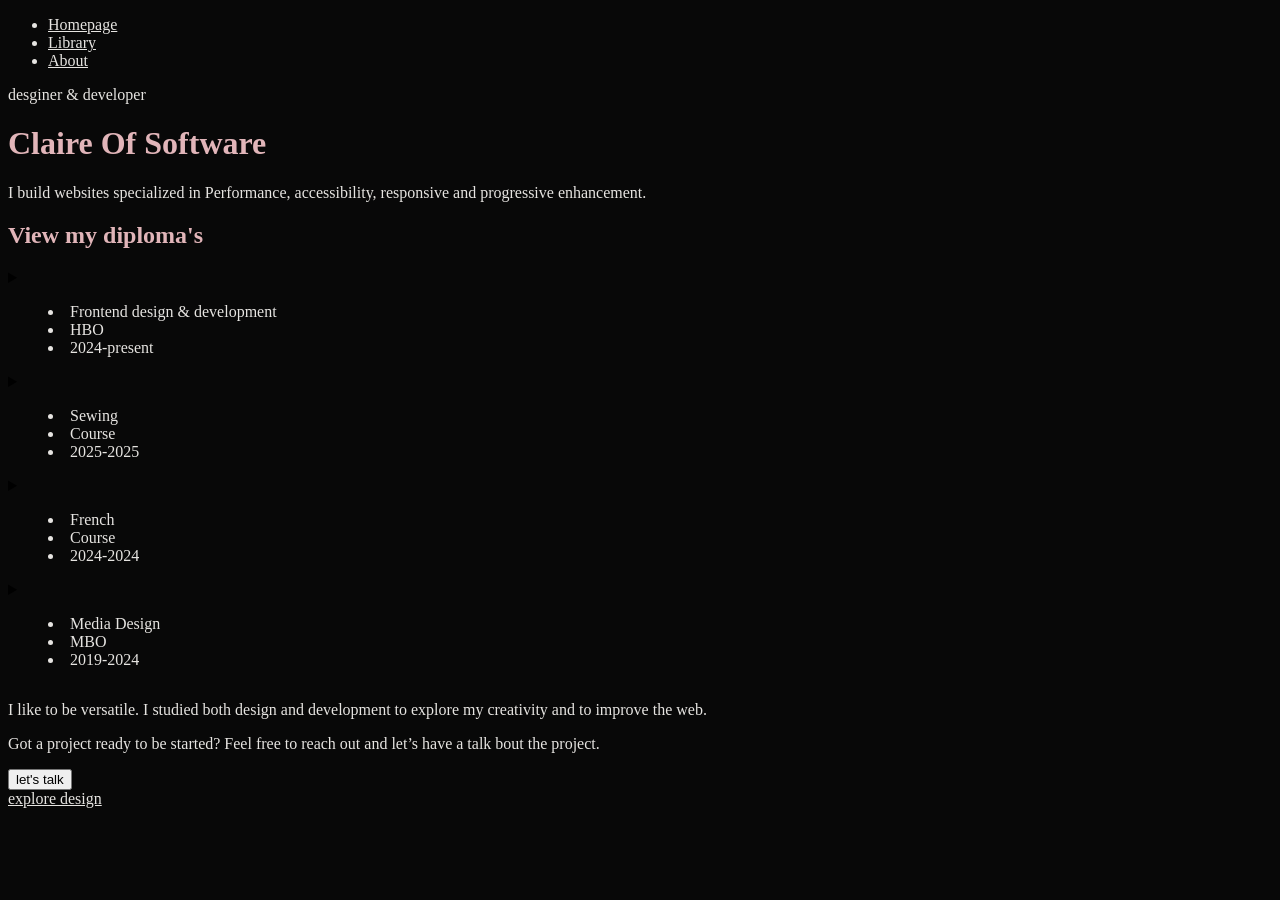
<file: index.html>
<!DOCTYPE html>
<html lang="en">
<head>
    <meta charset="UTF-8">
    <meta name="viewport" content="width=device-width, initial-scale=1.0">
    <link rel="stylesheet" href="/main.css">
    <title>Homepage</title>
</head>
<body>
    <nav>
        <ul>
            <li>
                <a href="/index.html">Homepage</a>
            </li>
            <li>
                <a href="/library.html">Library</a>
            </li>
            <li>
                <a href="/about.html">About</a>
            </li>
        </ul>
    </nav>
    <header>
        <p>desginer & developer</p>
        <h1>Claire Of Software</h1>
    </header>

    <main>
        <section>
            <p>I build websites specialized in 
                Performance, accessibility, responsive 
                and progressive enhancement.</p>
        </section>
        <section>
            <h2>View my diploma's</h2>
            <details>
                <summary>
                  <ul>
                    <li>Frontend design & development</li>
                    <li>HBO</li>
                    <li>2024-present</li>
                  </ul>
                </summary>
                informtion about my diploma
              </details>
              <details>
                <summary>
                  <ul>
                    <li>Sewing</li>
                    <li>Course</li>
                    <li>2025-2025</li>
                  </ul>
                </summary>
                informtion about my course
              </details>
              <details>
                <summary>
                  <ul>
                    <li>French</li>
                    <li>Course</li>
                    <li>2024-2024</li>
                  </ul>
                </summary>
                informtion about my course
              </details>
              <details>
                <summary>
                  <ul>
                    <li>Media Design</li>
                    <li>MBO</li>
                    <li>2019-2024</li>
                  </ul>
                </summary>
                informtion about my diploma
              </details>
        </section>
        <section>
            <p>I like to be versatile. I studied both design and development to explore my creativity and to improve the web. </p>
        </section>
        <section>
            <p>Got a project ready to be started? Feel free to reach out and let’s have a talk bout the project.</p>
            <button>let's talk</button>
        </section>
        <section>
            <a href="">explore design</a>
        </section>
    </main>
</body>
</html>
</file>
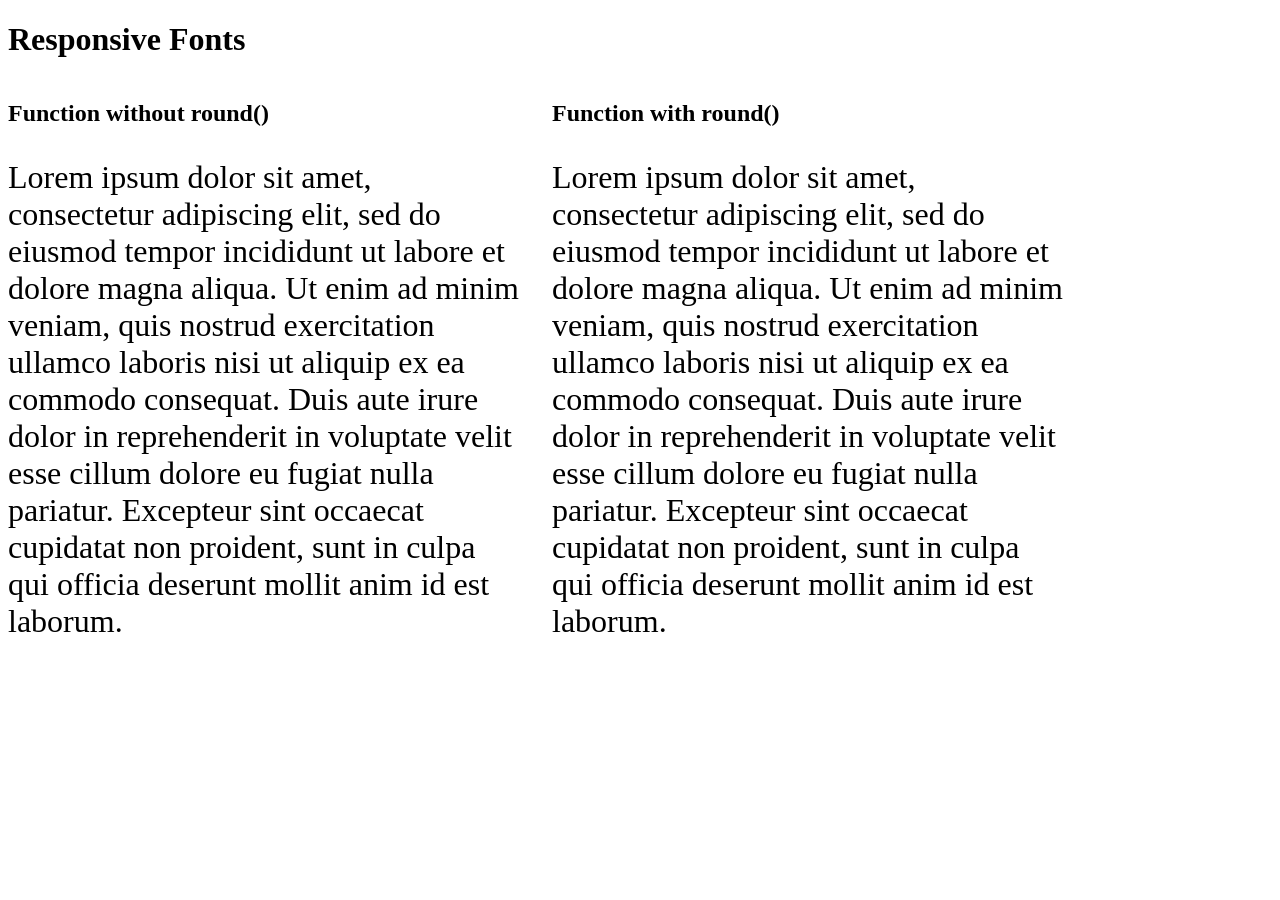
<file: responsive-fonts.html>
<!DOCTYPE html>
<html lang="en">
<head>
    <meta charset="UTF-8">
    <meta name="viewport" content="width=device-width, initial-scale=1.0">
    <title>Responsive Fonts</title>
</head>
<body>
    <h1>Responsive Fonts</h1>
    <section>
      <article>
        <h2>Function without round()</h2>
        <p>Lorem ipsum dolor sit amet, consectetur adipiscing elit, sed do eiusmod tempor incididunt ut labore et dolore magna aliqua. Ut enim ad minim veniam, quis nostrud exercitation ullamco laboris nisi ut aliquip ex ea commodo consequat. Duis aute irure dolor in reprehenderit in voluptate velit esse cillum dolore eu fugiat nulla pariatur. Excepteur sint occaecat cupidatat non proident, sunt in culpa qui officia deserunt mollit anim id est laborum.</p>
      </article>
      <article>
        <h2>Function with round()</h2>
        <p class="round">Lorem ipsum dolor sit amet, consectetur adipiscing elit, sed do eiusmod tempor incididunt ut labore et dolore magna aliqua. Ut enim ad minim veniam, quis nostrud exercitation ullamco laboris nisi ut aliquip ex ea commodo consequat. Duis aute irure dolor in reprehenderit in voluptate velit esse cillum dolore eu fugiat nulla pariatur. Excepteur sint occaecat cupidatat non proident, sunt in culpa qui officia deserunt mollit anim id est laborum.</p>
      </article>
    </section>
</body>
</html>

<style>

  section {
    display: flex;
    flex-direction: column;
    gap: 2rem;

    @media (width >= 1024px) {
      flex-direction: row;
    }
  }

  article {
    width: 80vw;

    @media (width >= 1024px) {
      width: 40vw;
    }
  }

  p {
  --size: clamp(1rem, 1rem + 2cqw, 2rem);
  font-size: var(--size);
  }

  /* Rounding the numbers to prevent decimals */
  .round {
    /* font-size: round(down, var(--size), var(--round-interval, 4px)); */
    font-size: round(down, clamp(1rem, 1rem + 2cqw, 2rem), 2px);
  }

</style>
</file>
<file: main.css>
:root {
    --primary-text-color: #E1B5B9;
    --secondary-text-color: #E6E4E1;
    --primary-background-color: #080808;
}

body {
    background-color: var(--primary-background-color);
}

h1, h2, h3 {
    color: var(--primary-text-color);
}

p, li, a {
    color: var(--secondary-text-color);
}
</file>
